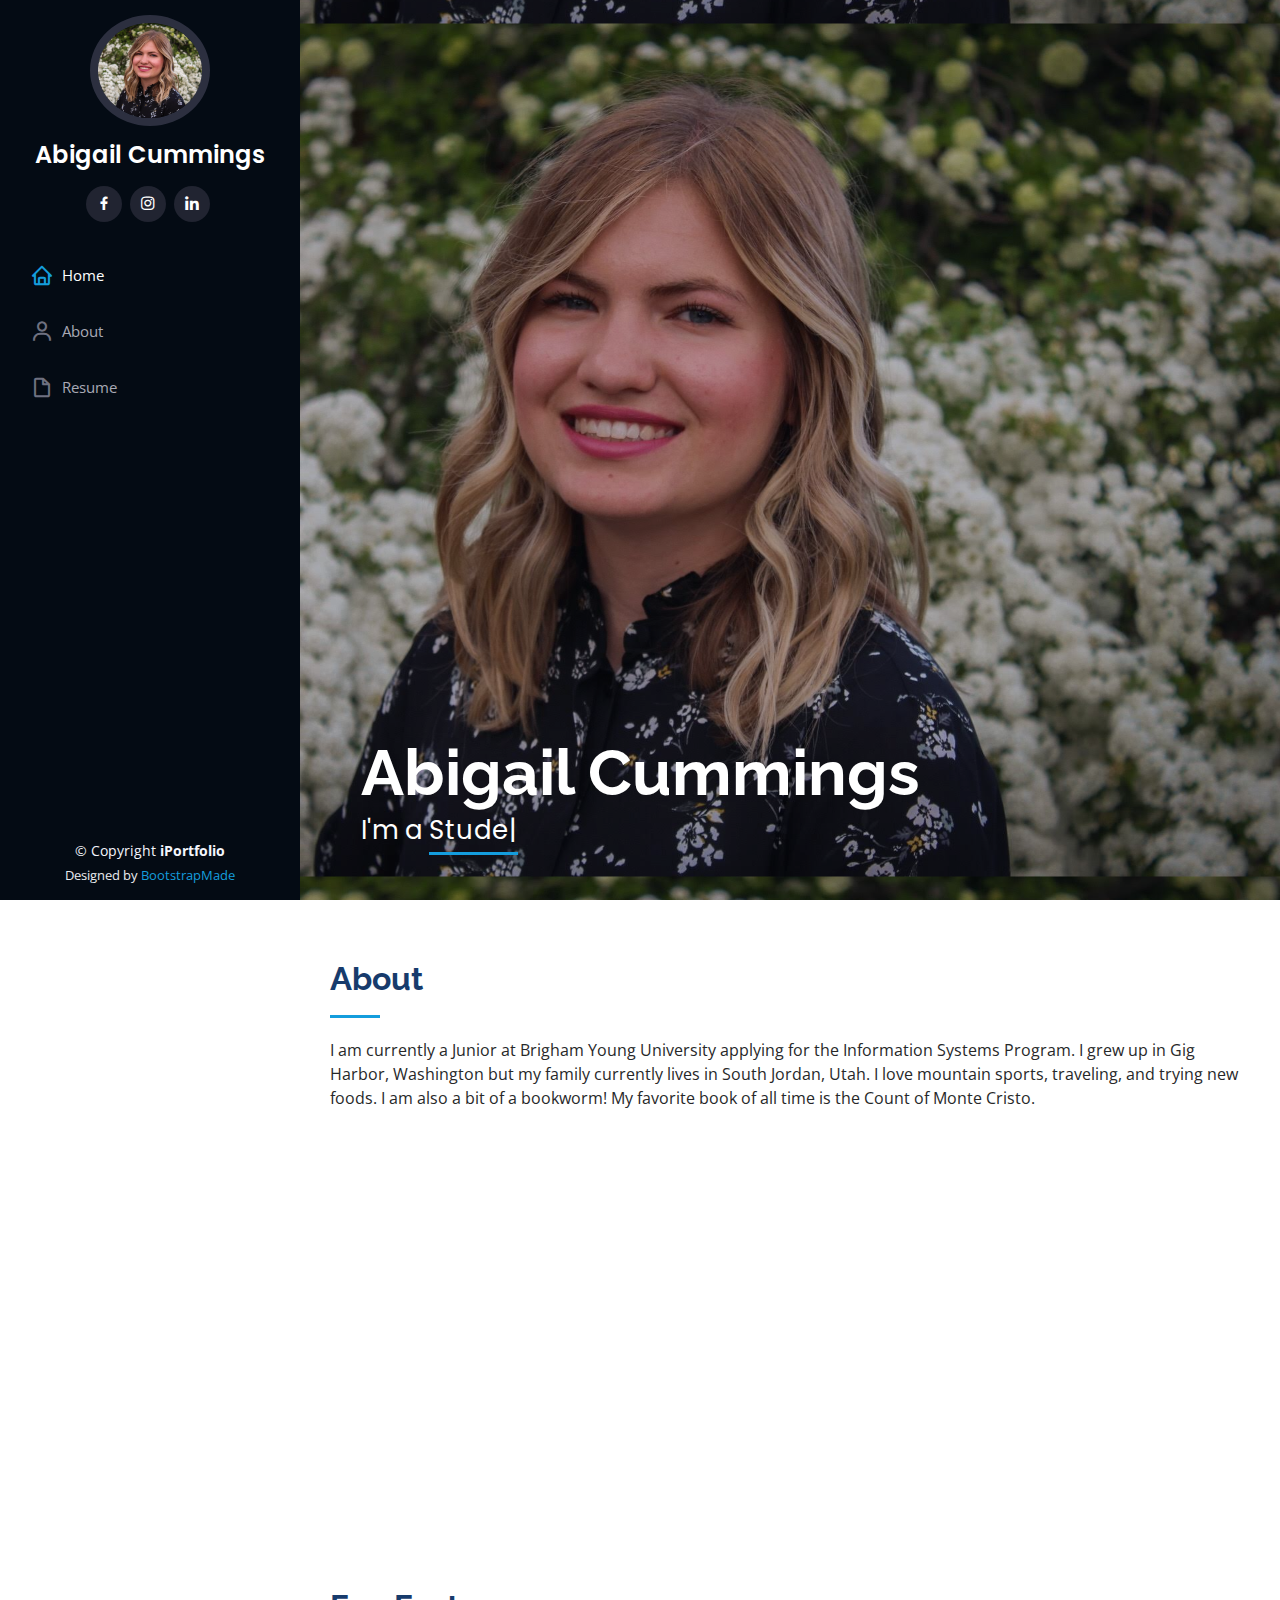
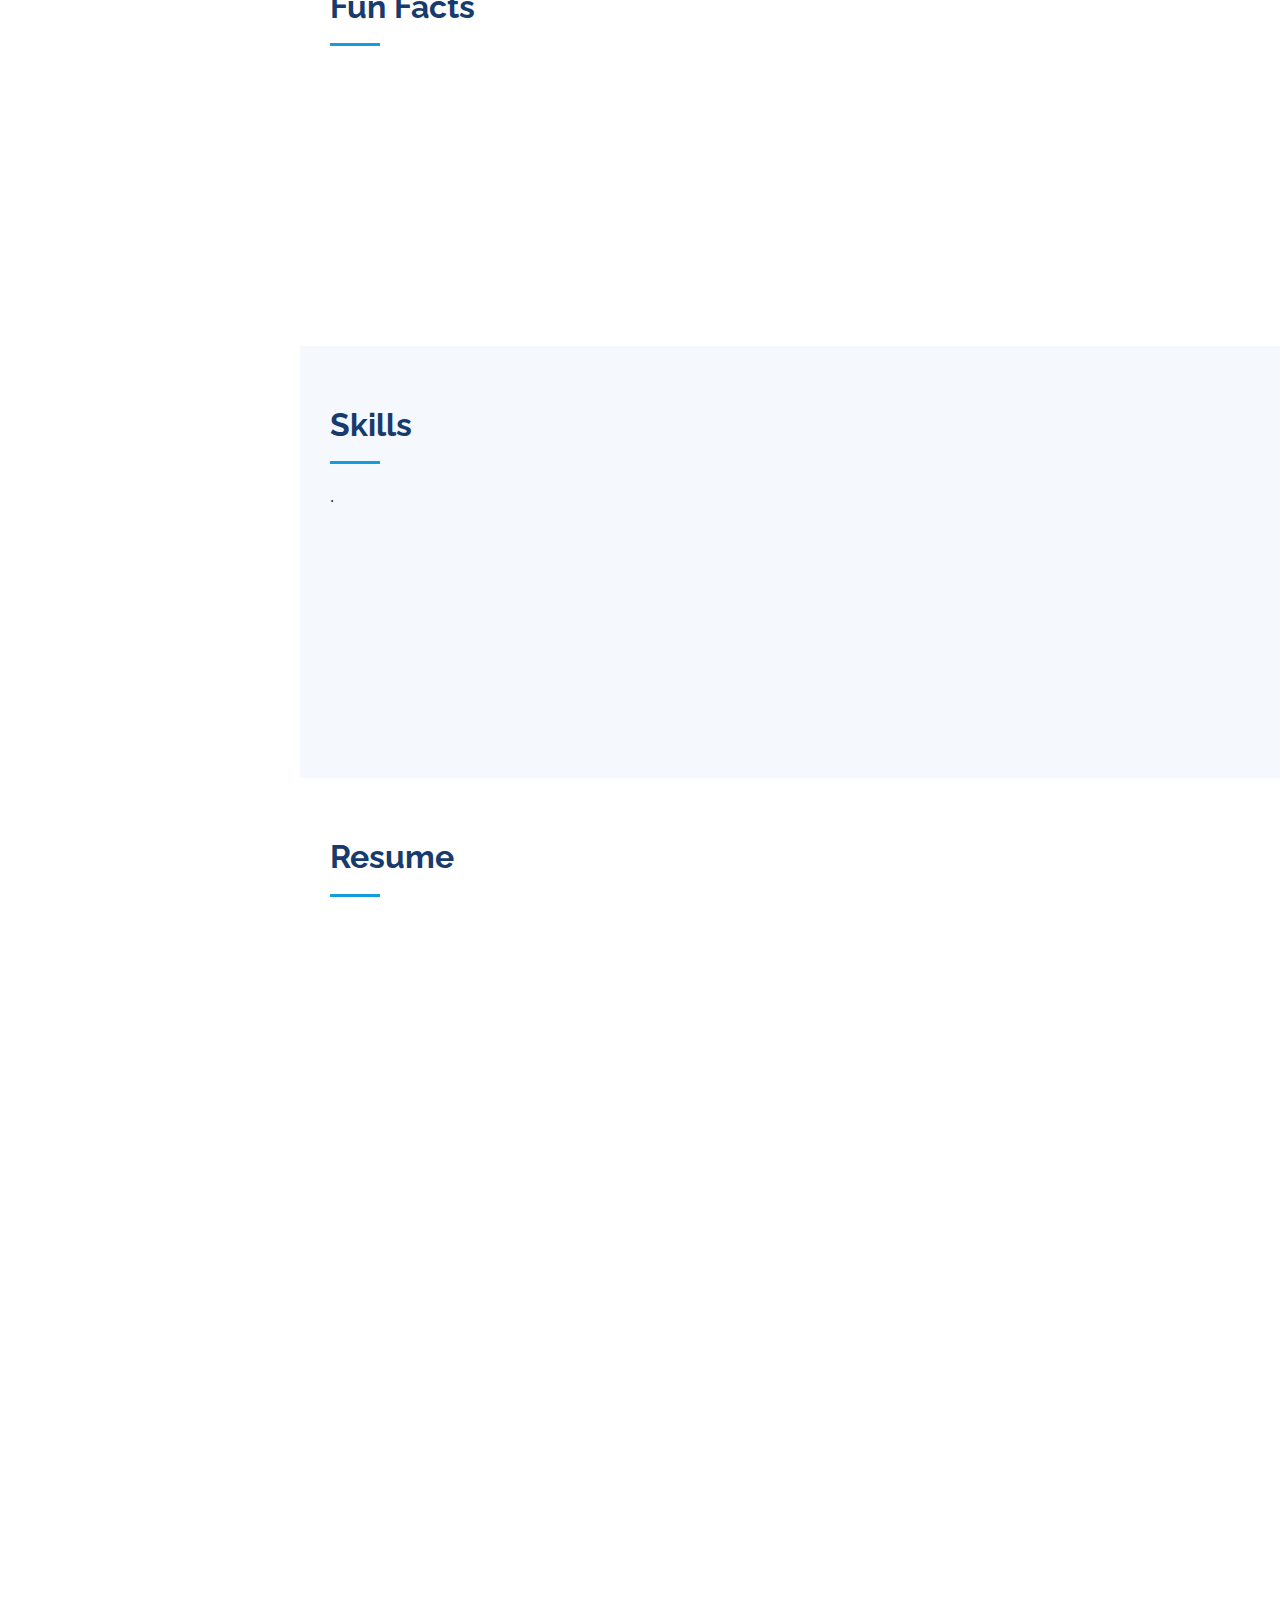
<file: index.html>
<!DOCTYPE html>
<html lang="en">

<head>
  <meta charset="utf-8">
  <meta content="width=device-width, initial-scale=1.0" name="viewport">

  <title>iPortfolio Bootstrap Template - Index</title>
  <meta content="" name="description">
  <meta content="" name="keywords">

  <!-- Favicons -->
  <link href="assets/img/favicon.png" rel="icon">
  <link href="assets/img/favicon.png" rel="apple-touch-icon">

  <!-- Google Fonts -->
  <link href="https://fonts.googleapis.com/css?family=Open+Sans:300,300i,400,400i,600,600i,700,700i|Raleway:300,300i,400,400i,500,500i,600,600i,700,700i|Poppins:300,300i,400,400i,500,500i,600,600i,700,700i" rel="stylesheet">

  <!-- Vendor CSS Files -->
  <link href="assets/vendor/aos/aos.css" rel="stylesheet">
  <link href="assets/vendor/bootstrap/css/bootstrap.min.css" rel="stylesheet">
  <link href="assets/vendor/bootstrap-icons/bootstrap-icons.css" rel="stylesheet">
  <link href="assets/vendor/boxicons/css/boxicons.min.css" rel="stylesheet">
  <link href="assets/vendor/glightbox/css/glightbox.min.css" rel="stylesheet">
  <link href="assets/vendor/swiper/swiper-bundle.min.css" rel="stylesheet">

  <!-- Template Main CSS File -->
  <link href="assets/css/style.css" rel="stylesheet">

  <!-- =======================================================
  * Template Name: iPortfolio
  * Template URL: https://bootstrapmade.com/iportfolio-bootstrap-portfolio-websites-template/
  * Updated: Mar 17 2024 with Bootstrap v5.3.3
  * Author: BootstrapMade.com
  * License: https://bootstrapmade.com/license/
  ======================================================== -->
</head>

<body>

  <!-- ======= Mobile nav toggle button ======= -->
  <i class="bi bi-list mobile-nav-toggle d-xl-none"></i>

  <!-- ======= Header ======= -->
  <header id="header">
    <div class="d-flex flex-column">

      <div class="profile">
        <img src="assets/img/profile.jpg.jpeg" alt="" class="img-fluid rounded-circle">
        <h1 class="text-light"><a href="index.html">Abigail Cummings</a></h1>
        <div class="social-links mt-3 text-center">
          <a href="https://www.facebook.com/abby.cummings.3994/" class="facebook"><i class="bx bxl-facebook"></i></a>
          <a href="https://www.instagram.com/abbycummings15/" class="instagram"><i class="bx bxl-instagram"></i></a>
          <a href="https://www.linkedin.com/in/abigail-cummings-6a587824b/" class="linkedin"><i class="bx bxl-linkedin"></i></a>
        </div>
      </div>

      <nav id="navbar" class="nav-menu navbar">
        <ul>
          <li><a href="#hero" class="nav-link scrollto active"><i class="bx bx-home"></i> <span>Home</span></a></li>
          <li><a href="#about" class="nav-link scrollto"><i class="bx bx-user"></i> <span>About</span></a></li>
          <li><a href="#resume" class="nav-link scrollto"><i class="bx bx-file-blank"></i> <span>Resume</span></a></li>
        </ul>
      </nav><!-- .nav-menu -->
    </div>
  </header><!-- End Header -->

  <!-- ======= Hero Section ======= -->
  <section id="hero" class="d-flex flex-column justify-content-center align-items-center">
    <div class="hero-container" data-aos="fade-in">
      <h1>Abigail Cummings</h1>
      <p>I'm a <span class="typed" data-typed-items="Student, Developer, Nature-Lover :)"></span></p>
    </div>
  </section><!-- End Hero -->

  <main id="main">

    <!-- ======= About Section ======= -->
    <section id="about" class="about">
      <div class="container">

        <div class="section-title">
          <h2>About</h2>
          <p>I am currently a Junior at Brigham Young University applying for the Information Systems Program. I grew up in Gig Harbor, Washington but my family currently lives in South Jordan, Utah. I love mountain sports, traveling, and trying new foods. I am also a bit of a bookworm! My favorite book of all time is the Count of Monte Cristo. </p>
        </div>

        <div class="row">
          <div class="col-lg-4" data-aos="fade-right">
            <img src="assets/img/IMG_4887.jpg" class="img-fluid" alt="">
          </div>
          <div class="col-lg-8 pt-4 pt-lg-0 content" data-aos="fade-left">
            <h3>Pre- Information Systems student at BYU</h3>
            <p class="fst-italic">
              Through my classes at BYU, I have gained experience with Python, Tableau, VBA, HTML/CSS and Javascript.
            </p>
            <div class="row">
              <div class="col-lg-6">
                <ul>
                  <li><i class="bi bi-chevron-right"></i> <strong>Birthday:</strong> <span>6 Sep 2000</span></li>
                  <li><i class="bi bi-chevron-right"></i> <strong>Phone:</strong> <span>(385) 285-5468</span></li>
                  <li><i class="bi bi-chevron-right"></i> <strong>City:</strong> <span>South Jordan, UT</span></li>
                  <li><i class="bi bi-chevron-right"></i> <strong>Languages: </strong> <span>English, Mandarin</span></li>

                </ul>
              </div>
              <div class="col-lg-6">
                <ul>
                  <li><i class="bi bi-chevron-right"></i> <strong>Age:</strong> <span>23</span></li>
                  <li><i class="bi bi-chevron-right"></i> <strong>Degree:</strong> <span>Bachelor's</span></li>
                  <li><i class="bi bi-chevron-right"></i> <strong>Email:</strong> <span>abbycummings66@gmail.com</span></li>
                  <li><i class="bi bi-chevron-right"></i> <strong>Minor:</strong> <span>Environmental Science</span></li>
                </ul>
              </div>
            </div>
            <p>
              I learned to speak Mandarin while living in Vancouver, Canada, where I volunteered for an 18 month mission for my church. 
            </p>
          </div>
        </div>

      </div>
    </section><!-- End About Section -->

    <!-- ======= Facts Section ======= -->
    <section id="facts" class="facts">
      <div class="container">

        <div class="section-title">
          <h2>Fun Facts</h2>
        </div>

        <div class="row no-gutters">

          <div class="col-lg-3 col-md-6 d-md-flex align-items-md-stretch" data-aos="fade-up">
            <div class="count-box">
              <i class="bi bi-emoji-smile"></i>
              <span data-purecounter-start="0" data-purecounter-end="10" data-purecounter-duration="1" class="purecounter"></span>
              <p><strong>Countries</strong> I love visiting new places!</p>
            </div>
          </div>

          <div class="col-lg-3 col-md-6 d-md-flex align-items-md-stretch" data-aos="fade-up" data-aos-delay="100">
            <div class="count-box">
              <i class="bi bi-journal-richtext"></i>
              <span data-purecounter-start="0" data-purecounter-end="7" data-purecounter-duration="1" class="purecounter"></span>
              <p><strong>Plants</strong> Gardening is another one of my hobbies.</p>
            </div>
          </div>

          <div class="col-lg-3 col-md-6 d-md-flex align-items-md-stretch" data-aos="fade-up" data-aos-delay="200">
            <div class="count-box">
              <i class="bi bi-headset"></i>
              <span data-purecounter-start="0" data-purecounter-end="9" data-purecounter-duration="1" class="purecounter"></span>
              <p><strong>Cities</strong> I have lived in many diffferent places.</p>
            </div>
          </div>

          <div class="col-lg-3 col-md-6 d-md-flex align-items-md-stretch" data-aos="fade-up" data-aos-delay="300">
            <div class="count-box">
              <i class="bi bi-people"></i>
              <span data-purecounter-start="0" data-purecounter-end="2" data-purecounter-duration="1" class="purecounter"></span>
              <p><strong>Languages</strong> English and Mandarin Chinese. </p>
            </div>
          </div>

        </div>

      </div>
    </section><!-- End Facts Section -->

    <!-- ======= Skills Section ======= -->
    <section id="skills" class="skills section-bg">
      <div class="container">

        <div class="section-title">
          <h2>Skills</h2>
          <p>.</p>
        </div>

        <div class="row skills-content">

          <div class="col-lg-6" data-aos="fade-up">

            <div class="progress">
              <span class="skill">HTML <i class="val">90%</i></span>
              <div class="progress-bar-wrap">
                <div class="progress-bar" role="progressbar" aria-valuenow="90" aria-valuemin="0" aria-valuemax="100"></div>
              </div>
            </div>

            <div class="progress">
              <span class="skill">CSS <i class="val">90%</i></span>
              <div class="progress-bar-wrap">
                <div class="progress-bar" role="progressbar" aria-valuenow="90" aria-valuemin="0" aria-valuemax="100"></div>
              </div>
            </div>

            <div class="progress">
              <span class="skill">JavaScript <i class="val">75%</i></span>
              <div class="progress-bar-wrap">
                <div class="progress-bar" role="progressbar" aria-valuenow="75" aria-valuemin="0" aria-valuemax="100"></div>
              </div>
            </div>

          </div>

          <div class="col-lg-6" data-aos="fade-up" data-aos-delay="100">

            <div class="progress">
              <span class="skill">Python <i class="val">80%</i></span>
              <div class="progress-bar-wrap">
                <div class="progress-bar" role="progressbar" aria-valuenow="80" aria-valuemin="0" aria-valuemax="100"></div>
              </div>
            </div>

            <div class="progress">
              <span class="skill">VBA <i class="val">75%</i></span>
              <div class="progress-bar-wrap">
                <div class="progress-bar" role="progressbar" aria-valuenow="75" aria-valuemin="0" aria-valuemax="100"></div>
              </div>
            </div>

            <div class="progress">
              <span class="skill">Tableau <i class="val">95%</i></span>
              <div class="progress-bar-wrap">
                <div class="progress-bar" role="progressbar" aria-valuenow="95" aria-valuemin="0" aria-valuemax="100"></div>
              </div>
            </div>

          </div>

        </div>

      </div>
    </section><!-- End Skills Section -->

    <!-- ======= Resume Section ======= -->
    <section id="resume" class="resume">
      <div class="container">

        <div class="section-title">
          <h2>Resume</h2>
        </div>

        <div class="row">
          <div class="col-lg-6" data-aos="fade-up">
            <h3 class="resume-title">Sumary</h3>
            <div class="resume-item pb-0">
              <h4>Abigail Cummings</h4>
              <p><em>Junior at Brigham Young University applying for the Information Systems program. Minor in Environmental Science and Sustainability.</em></p>
              <ul>
                <li>South Jordan, UT</li>
                <li>(385) 285-5468</li>
                <li>abbycummings66@gmail.com</li>
              </ul>
            </div>

            <h3 class="resume-title">Education</h3>
            <div class="resume-item">
              <h4>Pre- Information Systems</h4>
              <h5>2021- Present</h5>
              <p><em>Brigham Young University, Provo UT</em></p>
              <p>I am currently working on applying for the Information Systems program. If accepted, I also aspire to complete the Masters of Information Systems. </p>
            </div>
            <div class="resume-item">
              <h4>Salt Lake Community College</h4>
              <h5>2017-2021</h5>
              <p><em>SLC, UT</em></p>
              <p>While in high school, I took concurrent enrollment classes through Salt Lake Community College that have counted as some general college coursework. </p>
            </div>
          </div>
          <div class="col-lg-6" data-aos="fade-up" data-aos-delay="100">
            <h3 class="resume-title">Professional Experience</h3>
            <div class="resume-item">
              <h4>BYU Moving Lead Inventory Manager</h4>
              <h5>2023 - Present</h5>
              <p><em>Brigham Young University Moving, Provo, UT </em></p>
              <ul>
                <li>Manage the flow of products through the warehouse and track inventory</li>
                <li>Designed a program in Excel to organize the product availability</li>
                <li>Assist customers in locating desired products</li>
              </ul>
            </div>
            <div class="resume-item">
              <h4>Locksmith Technician</h4>
              <h5>2021 - Present</h5>
              <p><em>Sure-loc Hardware, South Salt Lake, UT</em></p>
              <ul>
                <li>Prepared and packaged orders to be shipped out to customers</li>
                <li>Assembled and re-keyed locks to customer specifications</li>
                <li>Shipped orders through UPS, Fed-Ex, and Amazon</li>
                <li>Communicated with customers to provide customer service</li>
              </ul>
            </div>
          </div>
        </div>

      </div>
    </section><!-- End Resume Section -->

  </main><!-- End #main -->

  <!-- ======= Footer ======= -->
  <footer id="footer">
    <div class="container">
      <div class="copyright">
        &copy; Copyright <strong><span>iPortfolio</span></strong>
      </div>
      <div class="credits">
        <!-- All the links in the footer should remain intact. -->
        <!-- You can delete the links only if you purchased the pro version. -->
        <!-- Licensing information: https://bootstrapmade.com/license/ -->
        <!-- Purchase the pro version with working PHP/AJAX contact form: https://bootstrapmade.com/iportfolio-bootstrap-portfolio-websites-template/ -->
        Designed by <a href="https://bootstrapmade.com/">BootstrapMade</a>
      </div>
    </div>
  </footer><!-- End  Footer -->

  <a href="#" class="back-to-top d-flex align-items-center justify-content-center"><i class="bi bi-arrow-up-short"></i></a>

  <!-- Vendor JS Files -->
  <script src="assets/vendor/purecounter/purecounter_vanilla.js"></script>
  <script src="assets/vendor/aos/aos.js"></script>
  <script src="assets/vendor/bootstrap/js/bootstrap.bundle.min.js"></script>
  <script src="assets/vendor/glightbox/js/glightbox.min.js"></script>
  <script src="assets/vendor/isotope-layout/isotope.pkgd.min.js"></script>
  <script src="assets/vendor/swiper/swiper-bundle.min.js"></script>
  <script src="assets/vendor/typed.js/typed.umd.js"></script>
  <script src="assets/vendor/waypoints/noframework.waypoints.js"></script>
  <script src="assets/vendor/php-email-form/validate.js"></script>

  <!-- Template Main JS File -->
  <script src="assets/js/main.js"></script>

</body>

</html>
</file>
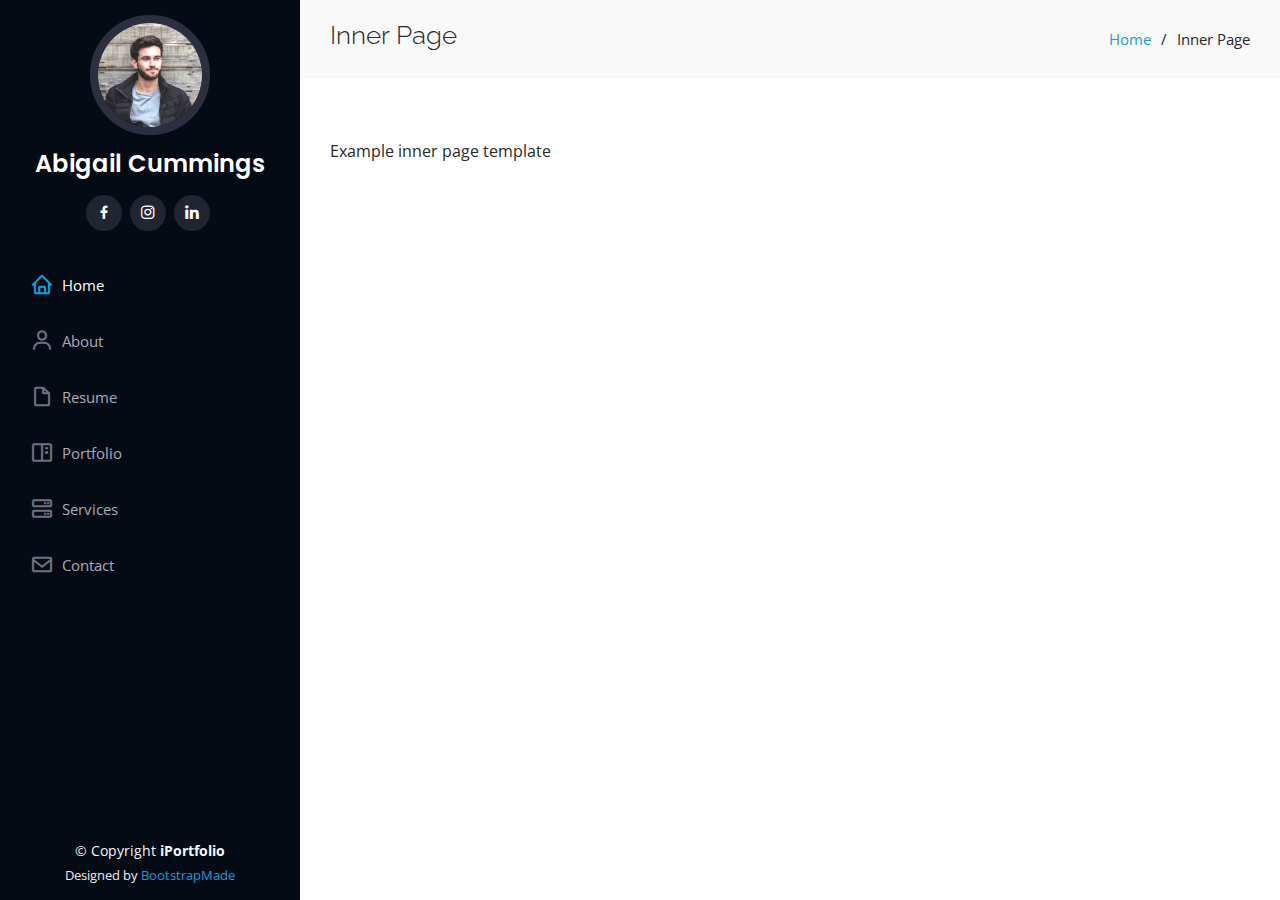
<file: inner-page.html>
<!DOCTYPE html>
<html lang="en">

<head>
  <meta charset="utf-8">
  <meta content="width=device-width, initial-scale=1.0" name="viewport">

  <title>Inner Page - iPortfolio Bootstrap Template</title>
  <meta content="" name="description">
  <meta content="" name="keywords">

  <!-- Favicons -->
  <link href="assets/img/favicon.png" rel="icon">
  <link href="assets/img/apple-touch-icon.png" rel="apple-touch-icon">

  <!-- Google Fonts -->
  <link href="https://fonts.googleapis.com/css?family=Open+Sans:300,300i,400,400i,600,600i,700,700i|Raleway:300,300i,400,400i,500,500i,600,600i,700,700i|Poppins:300,300i,400,400i,500,500i,600,600i,700,700i" rel="stylesheet">

  <!-- Vendor CSS Files -->
  <link href="assets/vendor/aos/aos.css" rel="stylesheet">
  <link href="assets/vendor/bootstrap/css/bootstrap.min.css" rel="stylesheet">
  <link href="assets/vendor/bootstrap-icons/bootstrap-icons.css" rel="stylesheet">
  <link href="assets/vendor/boxicons/css/boxicons.min.css" rel="stylesheet">
  <link href="assets/vendor/glightbox/css/glightbox.min.css" rel="stylesheet">
  <link href="assets/vendor/swiper/swiper-bundle.min.css" rel="stylesheet">

  <!-- Template Main CSS File -->
  <link href="assets/css/style.css" rel="stylesheet">

  <!-- =======================================================
  * Template Name: iPortfolio
  * Template URL: https://bootstrapmade.com/iportfolio-bootstrap-portfolio-websites-template/
  * Updated: Mar 17 2024 with Bootstrap v5.3.3
  * Author: BootstrapMade.com
  * License: https://bootstrapmade.com/license/
  ======================================================== -->
</head>

<body>

  <!-- ======= Mobile nav toggle button ======= -->
  <i class="bi bi-list mobile-nav-toggle d-xl-none"></i>

  <!-- ======= Header ======= -->
  <header id="header">
    <div class="d-flex flex-column">

      <div class="profile">
        <img src="assets/img/profile-img.jpg" alt="" class="img-fluid rounded-circle">
        <h1 class="text-light"><a href="index.html">Abigail Cummings</a></h1>
        <div class="social-links mt-3 text-center">
          <a href="#" class="facebook"><i class="bx bxl-facebook"></i></a>
          <a href="#" class="instagram"><i class="bx bxl-instagram"></i></a>
          <a href="#" class="linkedin"><i class="bx bxl-linkedin"></i></a>
        </div>
      </div>

      <nav id="navbar" class="nav-menu navbar">
        <ul>
          <li><a href="#hero" class="nav-link scrollto active"><i class="bx bx-home"></i> <span>Home</span></a></li>
          <li><a href="#about" class="nav-link scrollto"><i class="bx bx-user"></i> <span>About</span></a></li>
          <li><a href="#resume" class="nav-link scrollto"><i class="bx bx-file-blank"></i> <span>Resume</span></a></li>
          <li><a href="#portfolio" class="nav-link scrollto"><i class="bx bx-book-content"></i> <span>Portfolio</span></a></li>
          <li><a href="#services" class="nav-link scrollto"><i class="bx bx-server"></i> <span>Services</span></a></li>
          <li><a href="#contact" class="nav-link scrollto"><i class="bx bx-envelope"></i> <span>Contact</span></a></li>
        </ul>
      </nav><!-- .nav-menu -->
    </div>
  </header><!-- End Header -->

  <main id="main">

    <!-- ======= Breadcrumbs ======= -->
    <section class="breadcrumbs">
      <div class="container">

        <div class="d-flex justify-content-between align-items-center">
          <h2>Inner Page</h2>
          <ol>
            <li><a href="index.html">Home</a></li>
            <li>Inner Page</li>
          </ol>
        </div>

      </div>
    </section><!-- End Breadcrumbs -->

    <section class="inner-page">
      <div class="container">
        <p>
          Example inner page template
        </p>
      </div>
    </section>

  </main><!-- End #main -->

  <!-- ======= Footer ======= -->
  <footer id="footer">
    <div class="container">
      <div class="copyright">
        &copy; Copyright <strong><span>iPortfolio</span></strong>
      </div>
      <div class="credits">
        <!-- All the links in the footer should remain intact. -->
        <!-- You can delete the links only if you purchased the pro version. -->
        <!-- Licensing information: https://bootstrapmade.com/license/ -->
        <!-- Purchase the pro version with working PHP/AJAX contact form: https://bootstrapmade.com/iportfolio-bootstrap-portfolio-websites-template/ -->
        Designed by <a href="https://bootstrapmade.com/">BootstrapMade</a>
      </div>
    </div>
  </footer><!-- End  Footer -->

  <a href="#" class="back-to-top d-flex align-items-center justify-content-center"><i class="bi bi-arrow-up-short"></i></a>

  <!-- Vendor JS Files -->
  <script src="assets/vendor/purecounter/purecounter_vanilla.js"></script>
  <script src="assets/vendor/aos/aos.js"></script>
  <script src="assets/vendor/bootstrap/js/bootstrap.bundle.min.js"></script>
  <script src="assets/vendor/glightbox/js/glightbox.min.js"></script>
  <script src="assets/vendor/isotope-layout/isotope.pkgd.min.js"></script>
  <script src="assets/vendor/swiper/swiper-bundle.min.js"></script>
  <script src="assets/vendor/typed.js/typed.umd.js"></script>
  <script src="assets/vendor/waypoints/noframework.waypoints.js"></script>
  <script src="assets/vendor/php-email-form/validate.js"></script>

  <!-- Template Main JS File -->
  <script src="assets/js/main.js"></script>

</body>

</html>
</file>
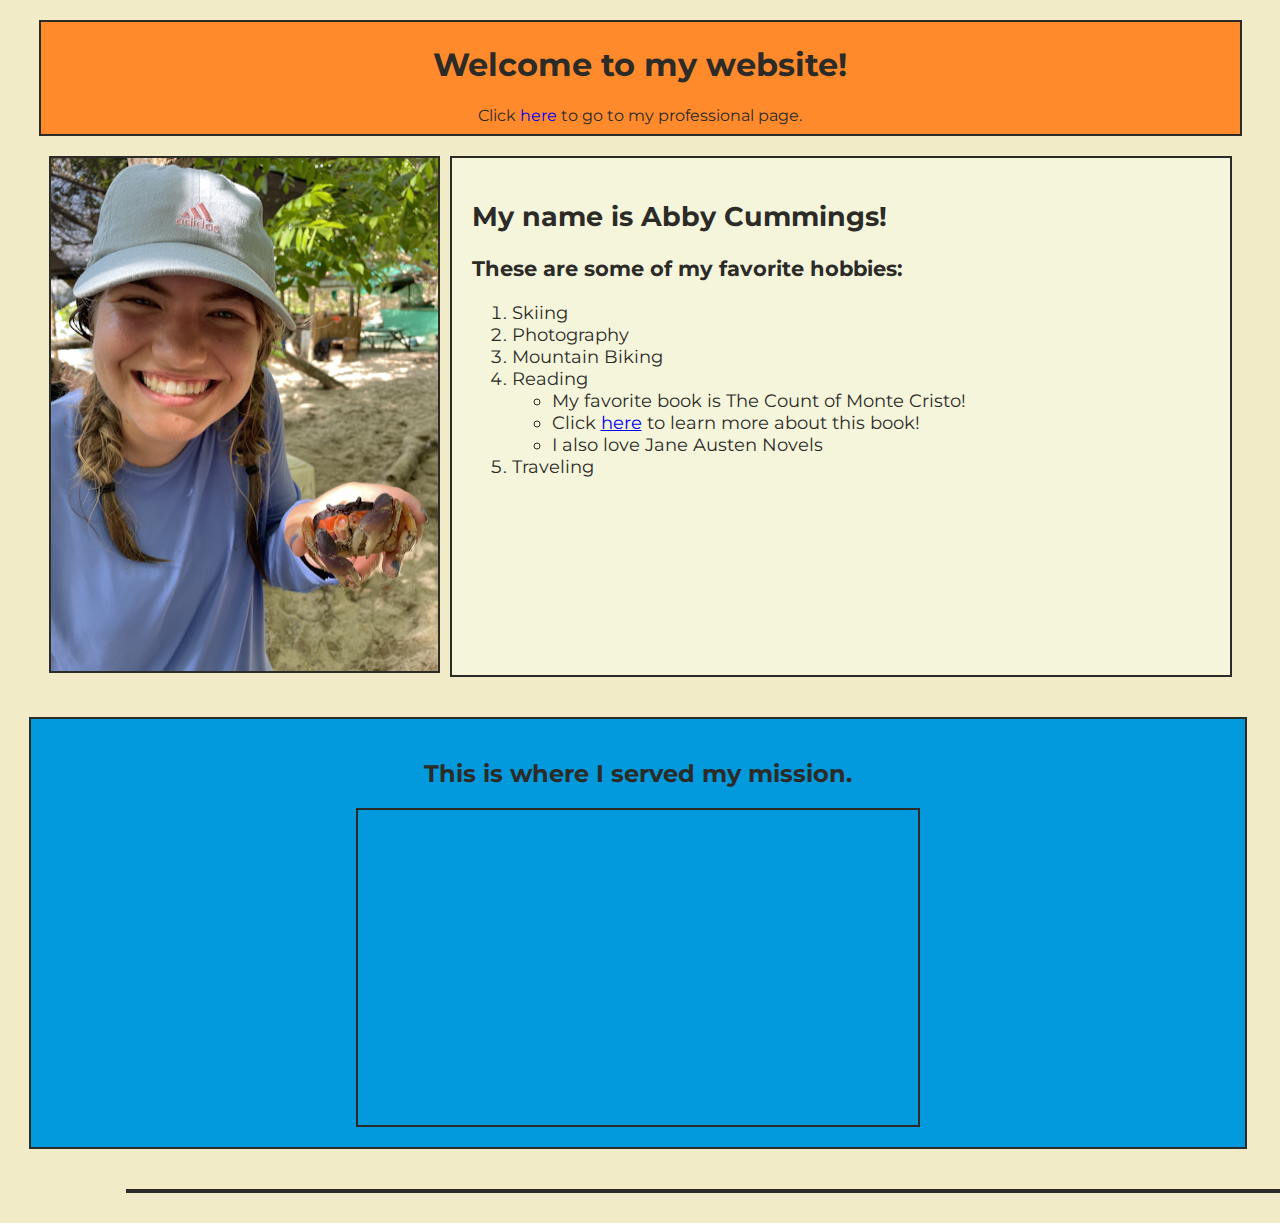
<file: scratch.html>
<!DOCTYPE html>
<html lang="en">
<head>
    <meta charset="UTF-8">
    <meta name="viewport" content="width=device-width, initial-scale=1.0">
    <title>scratch page</title>
    <!--CSS-->
    <link rel="stylesheet" href="assets/css/scratch.css">
    <!--Google Fonts-->
    <link rel="preconnect" href="https://fonts.googleapis.com">
    <link rel="preconnect" href="https://fonts.gstatic.com" crossorigin>
    <link
        href="https://fonts.googleapis.com/css2?family=Bungee+Shade&family=Fascinate+Inline&family=Faster+One&family=Gayathri:wght@100;400;700&family=Geostar&family=Hepta+Slab:wght@1..900&family=Lekton:ital,wght@0,400;0,700;1,400&family=Monoton&family=Montserrat:ital,wght@0,100..900;1,100..900&family=Notable&family=Shrikhand&family=Sulphur+Point:wght@300;400;700&family=Syncopate:wght@400;700&display=swap"
        rel="stylesheet">
</head>
<body>
    <main>
        <header>
            <h1>Welcome to my website!</h1>
            <p>Click <a href="index.html">here</a> to go to my professional page.</p>
        </header>
        <div class="hobbies">
            <div class="image-container">
                <img src="assets/img/crab.PNG" alt="picture of me">
            </div>
            <div class="about-me">
                <h2>My name is Abby Cummings!</h2>
                <h3>These are some of my favorite hobbies:</h3>
                <ol>
                    <li>Skiing</li>
                    <li>Photography</li>
                    <li>Mountain Biking</li>
                    <li>Reading</li>
                    <ul>
                        <li>My favorite book is The Count of Monte Cristo!</li>
                        <li>Click <a href=#viz1713742956712>here</a> to learn more about this book!</li>
                        <li>I also love Jane Austen Novels</li>
                    </ul>
                    <li>Traveling</li>
                </ol>
            </div>
        </div>
        <div class="video">
            <h2>This is where I served my mission.</h2>
            <iframe width="560" height="315" src="https://www.youtube.com/embed/WbfjRoQVZSw?si=j3P7Ihs7ymYLzdMa"
                title="YouTube video player" frameborder="0"
                allow="accelerometer; autoplay; clipboard-write; encrypted-media; gyroscope; picture-in-picture; web-share"
                referrerpolicy="strict-origin-when-cross-origin" allowfullscreen></iframe>
        </div>
        <div class='tableauPlaceholder' id='viz1713742956712' style='position: relative'><noscript><a href='#'><img
                        alt='A Story about a Story '
                        src='https:&#47;&#47;public.tableau.com&#47;static&#47;images&#47;QZ&#47;QZCMX9YMW&#47;1_rss.png'
                        style='border: none' /></a></noscript><object class='tableauViz' style='display:none;'>
                <param name='host_url' value='https%3A%2F%2Fpublic.tableau.com%2F' />
                <param name='embed_code_version' value='3' />
                <param name='path' value='shared&#47;QZCMX9YMW' />
                <param name='toolbar' value='yes' />
                <param name='static_image'
                    value='https:&#47;&#47;public.tableau.com&#47;static&#47;images&#47;QZ&#47;QZCMX9YMW&#47;1.png' />
                <param name='animate_transition' value='yes' />
                <param name='display_static_image' value='yes' />
                <param name='display_spinner' value='yes' />
                <param name='display_overlay' value='yes' />
                <param name='display_count' value='yes' />
                <param name='language' value='en-US' />
            </object></div>
        <script
            type='text/javascript'>var divElement = document.getElementById('viz1713742956712'); var vizElement = divElement.getElementsByTagName('object')[0]; vizElement.style.width = '1000px'; vizElement.style.height = '4027px'; var scriptElement = document.createElement('script'); scriptElement.src = 'https://public.tableau.com/javascripts/api/viz_v1.js'; vizElement.parentNode.insertBefore(scriptElement, vizElement);</script>
    </main>
</body>
</html>
</file>
<file: assets/css/scratch.css>
:root {
    --primary: #F1EBC7;
    --secondary: #2C2B27;
    --accent: #029ADD;
    --green: #BED28B;
    --orange: #FF8A2B;
    --rust: #AA2704;
}

body {
    background-color: var(--primary);
    font-family:"Montserrat", sans-serif;
    color: var(--secondary);
    margin: 10px;
    padding: 0;
    display: flex;
    justify-content: center;
    align-items: center;
}

header{
    background-color: var(--orange);
    height: 100px;
    text-align: center;
    z-index: 1;
    margin: 10px;
    padding: 10px;
    padding-top: 2px;
    border: 2px solid var(--secondary);
}

header a{
    text-decoration: none;
    
}

.hobbies{
    display: grid;
    grid-template-columns: 1fr 2fr;
    margin: 20px;
    gap: 10px;
}

.about-me{
    background-color: beige;
    padding: 20px;
    border: 2px solid var(--secondary);
    font-size: large;
}

.image-container img{
    border: 2px solid var(--secondary)
}

.tableauPlaceholder{
    border: 2px solid var(--secondary);
    display: flex;
    justify-content: center;
    align-items: center;
    height: auto;
    margin: 20px 0;
    left: 8%;
}

.video{
    background-color: #029ADD;
    border: 2px solid var(--secondary);
    display: inline-flex;
    align-items: center;
    justify-content: center;
    margin: 20px 0;
    padding: 20px;
    width: 96%;
    height: 40%;
    flex-direction: column;
}

.video iframe{
    border: 2px solid var(--secondary);
}
</file>
<file: assets/css/style.css>
/**
* Template Name: iPortfolio
* Template URL: https://bootstrapmade.com/iportfolio-bootstrap-portfolio-websites-template/
* Updated: Mar 17 2024 with Bootstrap v5.3.3
* Author: BootstrapMade.com
* License: https://bootstrapmade.com/license/
*/

/*--------------------------------------------------------------
# General
--------------------------------------------------------------*/
:root{
  ---primary: green
}


body {
  font-family: "Open Sans", sans-serif;
  color: #272829;
}

a {
  color: #149ddd;
  text-decoration: none;
}

a:hover {
  color: #37b3ed;
  text-decoration: none;
}

h1,
h2,
h3,
h4,
h5,
h6 {
  font-family: "Raleway", sans-serif;
}

/*--------------------------------------------------------------
# Back to top button
--------------------------------------------------------------*/
.back-to-top {
  position: fixed;
  visibility: hidden;
  opacity: 0;
  right: 15px;
  bottom: 15px;
  z-index: 996;
  background: #149ddd;
  width: 40px;
  height: 40px;
  border-radius: 50px;
  transition: all 0.4s;
}

.back-to-top i {
  font-size: 28px;
  color: #fff;
  line-height: 0;
}

.back-to-top:hover {
  background: #2eafec;
  color: #fff;
}

.back-to-top.active {
  visibility: visible;
  opacity: 1;
}

/*--------------------------------------------------------------
# Header
--------------------------------------------------------------*/
#header {
  position: fixed;
  top: 0;
  left: 0;
  bottom: 0;
  width: 300px;
  transition: all ease-in-out 0.5s;
  z-index: 9997;
  transition: all 0.5s;
  padding: 0 15px;
  background: #040b14;
  overflow-y: auto;
}

#header .profile img {
  margin: 15px auto;
  display: block;
  width: 120px;
  border: 8px solid #2c2f3f;
}

#header .profile h1 {
  font-size: 24px;
  margin: 0;
  padding: 0;
  font-weight: 600;
  -moz-text-align-last: center;
  text-align-last: center;
  font-family: "Poppins", sans-serif;
}

#header .profile h1 a,
#header .profile h1 a:hover {
  color: #fff;
  text-decoration: none;
}

#header .profile .social-links a {
  font-size: 18px;
  display: inline-block;
  background: #212431;
  color: #fff;
  line-height: 1;
  padding: 8px 0;
  margin-right: 4px;
  border-radius: 50%;
  text-align: center;
  width: 36px;
  height: 36px;
  transition: 0.3s;
}

#header .profile .social-links a:hover {
  background: #149ddd;
  color: #fff;
  text-decoration: none;
}

#main {
  margin-left: 300px;
}

.container,
.container-fluid {
  padding-left: 30px;
  padding-right: 30px;
}

@media (max-width: 1199px) {
  #header {
    left: -300px;
  }

  #main {
    margin-left: 0;
  }

  .container,
  .container-fluid {
    padding-left: 12px;
    padding-right: 12px;
  }
}

/*--------------------------------------------------------------
# Navigation Menu
--------------------------------------------------------------*/
/* Desktop Navigation */
.nav-menu {
  padding: 30px 0 0 0;
}

.nav-menu * {
  margin: 0;
  padding: 0;
  list-style: none;
}

.nav-menu>ul>li {
  position: relative;
  white-space: nowrap;
}

.nav-menu a,
.nav-menu a:focus {
  display: flex;
  align-items: center;
  color: #a8a9b4;
  padding: 12px 15px;
  margin-bottom: 8px;
  transition: 0.3s;
  font-size: 15px;
}

.nav-menu a i,
.nav-menu a:focus i {
  font-size: 24px;
  padding-right: 8px;
  color: #6f7180;
}

.nav-menu a:hover,
.nav-menu .active,
.nav-menu .active:focus,
.nav-menu li:hover>a {
  text-decoration: none;
  color: #fff;
}

.nav-menu a:hover i,
.nav-menu .active i,
.nav-menu .active:focus i,
.nav-menu li:hover>a i {
  color: #149ddd;
}

/* Mobile Navigation */
.mobile-nav-toggle {
  position: fixed;
  right: 15px;
  top: 15px;
  z-index: 9998;
  border: 0;
  font-size: 24px;
  transition: all 0.4s;
  outline: none !important;
  background-color: #149ddd;
  color: #fff;
  width: 40px;
  height: 40px;
  display: inline-flex;
  align-items: center;
  justify-content: center;
  line-height: 0;
  border-radius: 50px;
  cursor: pointer;
}

.mobile-nav-active {
  overflow: hidden;
}

.mobile-nav-active #header {
  left: 0;
}

/*--------------------------------------------------------------
# Hero Section
--------------------------------------------------------------*/
#hero {
  width: 100%;
  height: 100vh;
  background: url("../img/Abigail\ Cummings.jpeg") center;
  background-size: contain;
  position: relative;
  
}


#hero:before {
  content: "";
  background: rgba(5, 13, 24, 0.3);
  position: absolute;
  bottom: 0;
  top: 0;
  left: 0;
  right: 0;
  z-index: 1;
}

#hero .hero-container {
  position: absolute;
  bottom: 0;
  z-index: 2;
  min-width: 300px;
  transform: ;
}


#hero h1 {
  margin: 0 0 10px 0;
  font-size: 64px;
  font-weight: 700;
  line-height: 56px;
  color: #fff;
}

#hero p {
  color: #fff;
  margin-bottom: 50px;
  font-size: 26px;
  font-family: "Poppins", sans-serif;
}

#hero p span {
  color: #fff;
  padding-bottom: 4px;
  letter-spacing: 1px;
  border-bottom: 3px solid #149ddd;
}

@media (min-width: 1024px) {
  #hero {
    background-attachment: fixed;
  }
}

@media (max-width: 768px) {
  #hero h1 {
    font-size: 28px;
    line-height: 36px;
  }

  #hero h2 {
    font-size: 18px;
    line-height: 24px;
    margin-bottom: 30px;
  }
}

/*--------------------------------------------------------------
# Sections General
--------------------------------------------------------------*/
section {
  padding: 60px 0;
  overflow: hidden;
}

.section-bg {
  background: #f5f8fd;
}

.section-title {
  padding-bottom: 30px;
}

.section-title h2 {
  font-size: 32px;
  font-weight: bold;
  margin-bottom: 20px;
  padding-bottom: 20px;
  position: relative;
  color: #173b6c;
}

.section-title h2::after {
  content: "";
  position: absolute;
  display: block;
  width: 50px;
  height: 3px;
  background: #149ddd;
  bottom: 0;
  left: 0;
}

.section-title p {
  margin-bottom: 0;
}

/*--------------------------------------------------------------
# About
--------------------------------------------------------------*/
.about .content h3 {
  font-weight: 700;
  font-size: 26px;
  color: #173b6c;
}

.about .content ul {
  list-style: none;
  padding: 0;
}

.about .content ul li {
  margin-bottom: 20px;
  display: flex;
  align-items: center;
}

.about .content ul strong {
  margin-right: 10px;
}

.about .content ul i {
  font-size: 16px;
  margin-right: 5px;
  color: #149ddd;
  line-height: 0;
}

.about .content p:last-child {
  margin-bottom: 0;
}

/*--------------------------------------------------------------
# Facts
--------------------------------------------------------------*/
.facts {
  padding-bottom: 30px;
}

.facts .count-box {
  padding: 30px;
  width: 100%;
}

.facts .count-box i {
  display: block;
  font-size: 44px;
  color: #149ddd;
  float: left;
  line-height: 0;
}

.facts .count-box span {
  font-size: 48px;
  line-height: 40px;
  display: block;
  font-weight: 700;
  color: #050d18;
  margin-left: 60px;
}

.facts .count-box p {
  padding: 15px 0 0 0;
  margin: 0 0 0 60px;
  font-family: "Raleway", sans-serif;
  font-size: 14px;
  color: #122f57;
}

.facts .count-box a {
  font-weight: 600;
  display: block;
  margin-top: 20px;
  color: #122f57;
  font-size: 15px;
  font-family: "Poppins", sans-serif;
  transition: ease-in-out 0.3s;
}

.facts .count-box a:hover {
  color: #1f5297;
}

/*--------------------------------------------------------------
# Akills
--------------------------------------------------------------*/
.skills .progress {
  height: 60px;
  display: block;
  background: none;
  border-radius: 0;
}

.skills .progress .skill {
  padding: 0;
  margin: 0 0 6px 0;
  text-transform: uppercase;
  display: block;
  font-weight: 600;
  font-family: "Poppins", sans-serif;
  color: #050d18;
}

.skills .progress .skill .val {
  float: right;
  font-style: normal;
}

.skills .progress-bar-wrap {
  background: #dce8f8;
  height: 10px;
}

.skills .progress-bar {
  width: 1px;
  height: 10px;
  transition: 0.9s;
  background-color: #149ddd;
}

/*--------------------------------------------------------------
# Resume
--------------------------------------------------------------*/
.resume .resume-title {
  font-size: 26px;
  font-weight: 700;
  margin-top: 20px;
  margin-bottom: 20px;
  color: #050d18;
}

.resume .resume-item {
  padding: 0 0 20px 20px;
  margin-top: -2px;
  border-left: 2px solid #1f5297;
  position: relative;
}

.resume .resume-item h4 {
  line-height: 18px;
  font-size: 18px;
  font-weight: 600;
  text-transform: uppercase;
  font-family: "Poppins", sans-serif;
  color: #050d18;
  margin-bottom: 10px;
}

.resume .resume-item h5 {
  font-size: 16px;
  background: #e4edf9;
  padding: 5px 15px;
  display: inline-block;
  font-weight: 600;
  margin-bottom: 10px;
}

.resume .resume-item ul {
  padding-left: 20px;
}

.resume .resume-item ul li {
  padding-bottom: 10px;
}

.resume .resume-item:last-child {
  padding-bottom: 0;
}

.resume .resume-item::before {
  content: "";
  position: absolute;
  width: 16px;
  height: 16px;
  border-radius: 50px;
  left: -9px;
  top: 0;
  background: #fff;
  border: 2px solid #1f5297;
}

/*--------------------------------------------------------------
# Portfolio
--------------------------------------------------------------*/
.portfolio .portfolio-item {
  margin-bottom: 30px;
}

.portfolio #portfolio-flters {
  padding: 0;
  margin: 0 auto 35px auto;
  list-style: none;
  text-align: center;
  background: #fff;
  border-radius: 50px;
  padding: 2px 15px;
}

.portfolio #portfolio-flters li {
  cursor: pointer;
  display: inline-block;
  padding: 10px 15px 8px 15px;
  font-size: 14px;
  font-weight: 600;
  line-height: 1;
  text-transform: uppercase;
  color: #272829;
  margin-bottom: 5px;
  transition: all 0.3s ease-in-out;
}

.portfolio #portfolio-flters li:hover,
.portfolio #portfolio-flters li.filter-active {
  color: #149ddd;
}

.portfolio #portfolio-flters li:last-child {
  margin-right: 0;
}

.portfolio .portfolio-wrap {
  transition: 0.3s;
  position: relative;
  overflow: hidden;
  z-index: 1;
}

.portfolio .portfolio-wrap::before {
  content: "";
  background: rgba(255, 255, 255, 0.5);
  position: absolute;
  left: 0;
  right: 0;
  top: 0;
  bottom: 0;
  transition: all ease-in-out 0.3s;
  z-index: 2;
  opacity: 0;
}

.portfolio .portfolio-wrap .portfolio-links {
  opacity: 1;
  left: 0;
  right: 0;
  bottom: -60px;
  z-index: 3;
  position: absolute;
  transition: all ease-in-out 0.3s;
  display: flex;
  justify-content: center;
}

.portfolio .portfolio-wrap .portfolio-links a {
  color: #fff;
  font-size: 28px;
  text-align: center;
  background: rgba(20, 157, 221, 0.75);
  transition: 0.3s;
  width: 50%;
}

.portfolio .portfolio-wrap .portfolio-links a:hover {
  background: rgba(20, 157, 221, 0.95);
}

.portfolio .portfolio-wrap .portfolio-links a+a {
  border-left: 1px solid #37b3ed;
}

.portfolio .portfolio-wrap:hover::before {
  top: 0;
  left: 0;
  right: 0;
  bottom: 0;
  opacity: 1;
}

.portfolio .portfolio-wrap:hover .portfolio-links {
  opacity: 1;
  bottom: 0;
}

/*--------------------------------------------------------------
# Portfolio Details
--------------------------------------------------------------*/
.portfolio-details {
  padding-top: 40px;
}

.portfolio-details .portfolio-details-slider img {
  width: 100%;
}

.portfolio-details .portfolio-details-slider .swiper-pagination {
  margin-top: 20px;
  position: relative;
}

.portfolio-details .portfolio-details-slider .swiper-pagination .swiper-pagination-bullet {
  width: 12px;
  height: 12px;
  background-color: #fff;
  opacity: 1;
  border: 1px solid #149ddd;
}

.portfolio-details .portfolio-details-slider .swiper-pagination .swiper-pagination-bullet-active {
  background-color: #149ddd;
}

.portfolio-details .portfolio-info {
  padding: 30px;
  box-shadow: 0px 0 30px rgba(5, 13, 24, 0.08);
}

.portfolio-details .portfolio-info h3 {
  font-size: 22px;
  font-weight: 700;
  margin-bottom: 20px;
  padding-bottom: 20px;
  border-bottom: 1px solid #eee;
}

.portfolio-details .portfolio-info ul {
  list-style: none;
  padding: 0;
  font-size: 15px;
}

.portfolio-details .portfolio-info ul li+li {
  margin-top: 10px;
}

.portfolio-details .portfolio-description {
  padding-top: 30px;
}

.portfolio-details .portfolio-description h2 {
  font-size: 26px;
  font-weight: 700;
  margin-bottom: 20px;
}

.portfolio-details .portfolio-description p {
  padding: 0;
}

/*--------------------------------------------------------------
# Services
--------------------------------------------------------------*/
.services .icon-box {
  margin-bottom: 20px;
}

.services .icon {
  float: left;
  display: flex;
  align-items: center;
  justify-content: center;
  width: 54px;
  height: 54px;
  background: #149ddd;
  border-radius: 50%;
  transition: 0.5s;
  border: 1px solid #149ddd;
}

.services .icon i {
  color: #fff;
  font-size: 24px;
  line-height: 0;
}

.services .icon-box:hover .icon {
  background: #fff;
}

.services .icon-box:hover .icon i {
  color: #149ddd;
}

.services .title {
  margin-left: 80px;
  font-weight: 700;
  margin-bottom: 15px;
  font-size: 18px;
}

.services .title a {
  color: #343a40;
}

.services .title a:hover {
  color: #149ddd;
}

.services .description {
  margin-left: 80px;
  line-height: 24px;
  font-size: 14px;
}

/*--------------------------------------------------------------
# Testimonials
--------------------------------------------------------------*/
.testimonials .testimonials-carousel,
.testimonials .testimonials-slider {
  overflow: hidden;
}

.testimonials .testimonial-item {
  box-sizing: content-box;
  text-align: center;
  min-height: 320px;
}

.testimonials .testimonial-item .testimonial-img {
  width: 90px;
  border-radius: 50%;
  margin: 0 auto;
}

.testimonials .testimonial-item h3 {
  font-size: 18px;
  font-weight: bold;
  margin: 10px 0 5px 0;
  color: #111;
}

.testimonials .testimonial-item h4 {
  font-size: 14px;
  color: #999;
  margin: 0;
}

.testimonials .testimonial-item .quote-icon-left,
.testimonials .testimonial-item .quote-icon-right {
  color: #c3e8fa;
  font-size: 26px;
}

.testimonials .testimonial-item .quote-icon-left {
  display: inline-block;
  left: -5px;
  position: relative;
}

.testimonials .testimonial-item .quote-icon-right {
  display: inline-block;
  right: -5px;
  position: relative;
  top: 10px;
}

.testimonials .testimonial-item p {
  font-style: italic;
  margin: 0 15px 15px 15px;
  padding: 20px;
  background: #fff;
  position: relative;
  margin-bottom: 35px;
  border-radius: 6px;
  box-shadow: 0px 2px 15px rgba(0, 0, 0, 0.1);
}

.testimonials .testimonial-item p::after {
  content: "";
  width: 0;
  height: 0;
  border-top: 20px solid #fff;
  border-right: 20px solid transparent;
  border-left: 20px solid transparent;
  position: absolute;
  bottom: -20px;
  left: calc(50% - 20px);
}

.testimonials .swiper-pagination {
  margin-top: 20px;
  position: relative;
}

.testimonials .swiper-pagination .swiper-pagination-bullet {
  width: 12px;
  height: 12px;
  background-color: #fff;
  opacity: 1;
  border: 1px solid #149ddd;
}

.testimonials .swiper-pagination .swiper-pagination-bullet-active {
  background-color: #149ddd;
}

/*--------------------------------------------------------------
# Contact
--------------------------------------------------------------*/
.contact {
  padding-bottom: 130px;
}

.contact .info {
  padding: 30px;
  background: #fff;
  width: 100%;
  box-shadow: 0 0 24px 0 rgba(0, 0, 0, 0.12);
}

.contact .info i {
  font-size: 20px;
  color: #149ddd;
  float: left;
  width: 44px;
  height: 44px;
  background: #dff3fc;
  display: flex;
  justify-content: center;
  align-items: center;
  border-radius: 50px;
  transition: all 0.3s ease-in-out;
}

.contact .info h4 {
  padding: 0 0 0 60px;
  font-size: 22px;
  font-weight: 600;
  margin-bottom: 5px;
  color: #050d18;
}

.contact .info p {
  padding: 0 0 10px 60px;
  margin-bottom: 20px;
  font-size: 14px;
  color: #173b6c;
}

.contact .info .email p {
  padding-top: 5px;
}

.contact .info .social-links {
  padding-left: 60px;
}

.contact .info .social-links a {
  font-size: 18px;
  display: inline-block;
  background: #333;
  color: #fff;
  line-height: 1;
  padding: 8px 0;
  border-radius: 50%;
  text-align: center;
  width: 36px;
  height: 36px;
  transition: 0.3s;
  margin-right: 10px;
}

.contact .info .social-links a:hover {
  background: #149ddd;
  color: #fff;
}

.contact .info .email:hover i,
.contact .info .address:hover i,
.contact .info .phone:hover i {
  background: #149ddd;
  color: #fff;
}

.contact .php-email-form {
  width: 100%;
  padding: 30px;
  background: #fff;
  box-shadow: 0 0 24px 0 rgba(0, 0, 0, 0.12);
}

.contact .php-email-form .form-group {
  padding-bottom: 8px;
}

.contact .php-email-form .validate {
  display: none;
  color: red;
  margin: 0 0 15px 0;
  font-weight: 400;
  font-size: 13px;
}

.contact .php-email-form .error-message {
  display: none;
  color: #fff;
  background: #ed3c0d;
  text-align: left;
  padding: 15px;
  font-weight: 600;
}

.contact .php-email-form .error-message br+br {
  margin-top: 25px;
}

.contact .php-email-form .sent-message {
  display: none;
  color: #fff;
  background: #18d26e;
  text-align: center;
  padding: 15px;
  font-weight: 600;
}

.contact .php-email-form .loading {
  display: none;
  background: #fff;
  text-align: center;
  padding: 15px;
}

.contact .php-email-form .loading:before {
  content: "";
  display: inline-block;
  border-radius: 50%;
  width: 24px;
  height: 24px;
  margin: 0 10px -6px 0;
  border: 3px solid #18d26e;
  border-top-color: #eee;
  animation: animate-loading 1s linear infinite;
}

.contact .php-email-form .form-group {
  margin-bottom: 15px;
}

.contact .php-email-form label {
  padding-bottom: 8px;
}

.contact .php-email-form input,
.contact .php-email-form textarea {
  border-radius: 0;
  box-shadow: none;
  font-size: 14px;
}

.contact .php-email-form input {
  height: 44px;
}

.contact .php-email-form textarea {
  padding: 10px 15px;
}

.contact .php-email-form button[type=submit] {
  background: #149ddd;
  border: 0;
  padding: 10px 24px;
  color: #fff;
  transition: 0.4s;
  border-radius: 4px;
}

.contact .php-email-form button[type=submit]:hover {
  background: #37b3ed;
}

@keyframes animate-loading {
  0% {
    transform: rotate(0deg);
  }

  100% {
    transform: rotate(360deg);
  }
}

/*--------------------------------------------------------------
# Breadcrumbs
--------------------------------------------------------------*/
.breadcrumbs {
  padding: 20px 0;
  background: #f9f9f9;
}

.breadcrumbs h2 {
  font-size: 26px;
  font-weight: 300;
}

.breadcrumbs ol {
  display: flex;
  flex-wrap: wrap;
  list-style: none;
  padding: 0;
  margin: 0;
  font-size: 15px;
}

.breadcrumbs ol li+li {
  padding-left: 10px;
}

.breadcrumbs ol li+li::before {
  display: inline-block;
  padding-right: 10px;
  color: #0e2442;
  content: "/";
}

@media (max-width: 768px) {
  .breadcrumbs .d-flex {
    display: block !important;
  }

  .breadcrumbs ol {
    display: block;
  }

  .breadcrumbs ol li {
    display: inline-block;
  }
}

/*--------------------------------------------------------------
# Footer
--------------------------------------------------------------*/
#footer {
  padding: 15px;
  color: #f4f6fd;
  font-size: 14px;
  position: fixed;
  left: 0;
  bottom: 0;
  width: 300px;
  z-index: 9999;
  background: #040b14;
}

#footer .copyright {
  text-align: center;
}

#footer .credits {
  padding-top: 5px;
  text-align: center;
  font-size: 13px;
  color: #eaebf0;
}

@media (max-width: 1199px) {
  #footer {
    position: static;
    width: auto;
    padding-right: 20px 15px;
  }
}
</file>
